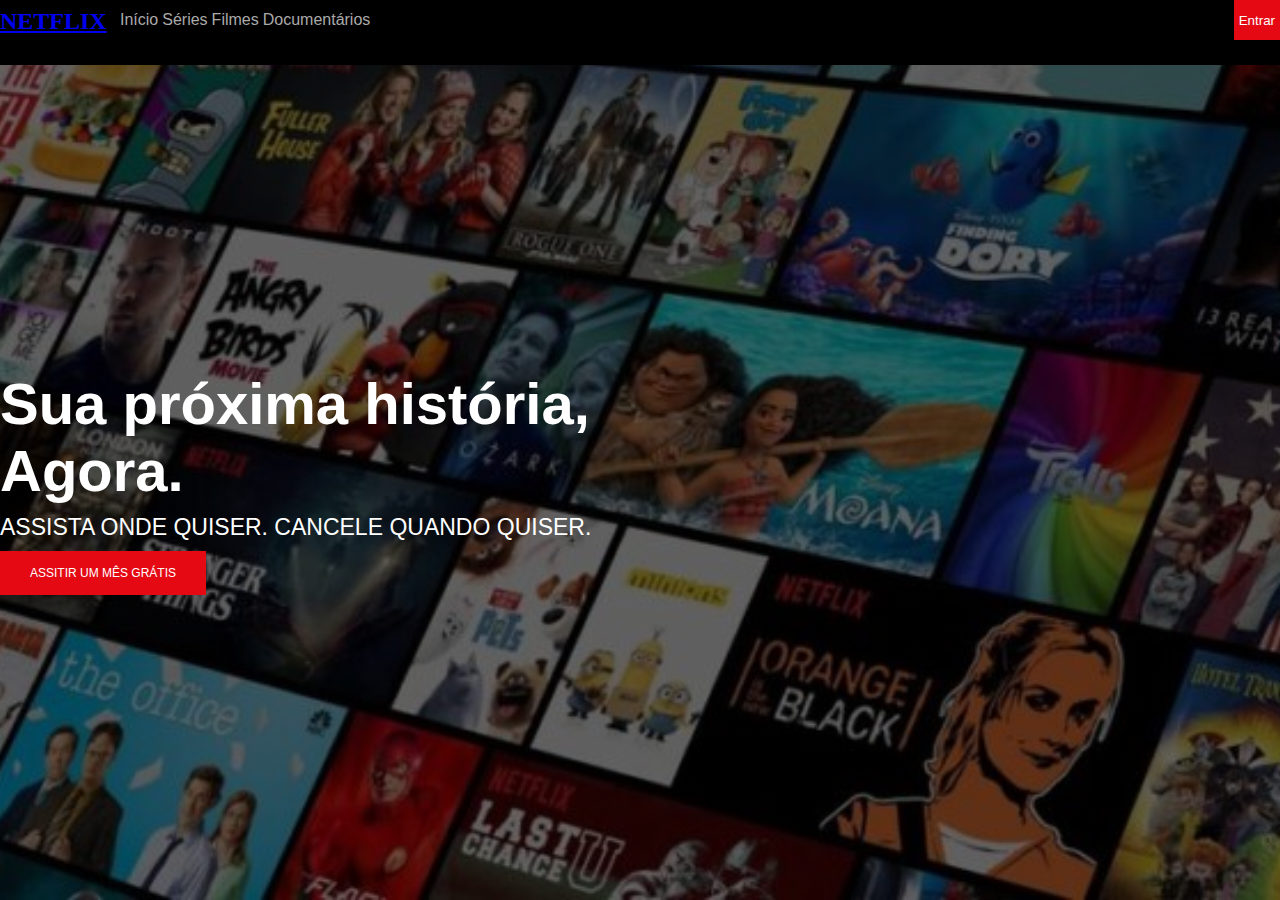
<file: index2.html>
<!DOCTYPE html>
<html lang="pt-br">
    <head>
        <meta charset="UTF-8" />
        <meta name="viewport" content="width=device-width, initial" user-scalable="no">
        <link rel="stylesheet" href="assets/css/index.css">
        <link rel="stylesheet" href="assets/css/header.css">
        

        <title>Interface Netflix</title>
    </head>
<body>
    <div class="alert">Interface Netflix</div>

    <!--Cabeçalho do site-->
    <!--CSS do Header foi aplicado no header.css-->
    <header>
        <!--Criação de um container para criação do menu-->
        <div class="container">
            <!--MENU MOBILE-->
            <i class="fas fa-bars"></i>
            
            <!--LOGO-->
            <a href="index.html">
                <h2 class="logo">NETFLIX</h2>
            </a>
            <!--Menus de navegação-->
            <nav>
                <a href="index.html">Início</a>
                <a href="tela_inicial.html">Séries</a>
                <a href="tela_inicial.html">Filmes</a>
                <a href="tela_inicial.html">Documentários</a>
            </nav>
            <a href="login.html">
            <button role="button" class="botao_entrar">Entrar</button>
            </a>    
        
        </div>
    </header>

    <!--Criação de uma div semântica para melhorar as buscas por SEO-->
    <main>
        <div class="filme-tela-principal">
            <div class="container-tela-inicial">
                <h3 class="titulo-tela-inicial">Sua próxima história,<br>Agora.</h3>
                <p class="descricao-tela-inicial">ASSISTA ONDE QUISER. CANCELE QUANDO QUISER.</p>
            </div>
            <!--Div grupo de botões-->
            <div class="botao_assinar">
                <a href="login.html">
                    <button role="button" class="botao-assinar">
                        ASSITIR UM MÊS GRÁTIS
                    </button>
                </a>

            </div>
           
        </div>

        
    </main>
   

</body>
</html>
</file>
<file: assets/css/index.css>
/*Declarar variável dentro do CSS */
:root{
    /*Definição de cores padrão no site. Assim as variáveis poderão serem chamadas em todo site*/
    --vermelha:#E50914;
    --preta:#141414;

}
*{
    /*Resetar os estilos padrão do HTML*/
    margin: 0;
    padding: 0;
    /*Não deixa o elemento expandir a caixa da div*/
    box-sizing: border-box;
}
body{
    /*Chamado a variável referente a cor do site*/
    background:var(--preta);
    font-family: 'Times New Roman',Times,serif;
    color: white;
}

.filme-tela-principal{
    font-size:18px;
    /*colocar imagem com banner com tema mais escuro*/
   background: linear-gradient(rgba(0.90,0,0,.50),rgba(.90,0,0,.50)100%), url('../images/netflix_banner_tela_inicial.jpg');
    height:calc(100vh - 0px);

    background-size: cover;
    background-position:center;
    display: flex;
    flex-direction: column;
    justify-content: center;
      
}



.container-tela-titulo{
    width: 100%;
}
.container-tela-inicial-text{
    max-width:1440px;
    align-items: start;  
    margin:auto;
    display: flex;
    flex-direction: column;

}
.descricao-tela-inicial{
    font-size:23px;
    margin-bottom:10px;
    font-family:Arial;

}
.titulo-tela-inicial {
    font-size:58px;
    margin-top:5%;
    margin-bottom:10px;
    font-family:Arial;


    font-family: 'Trebuchet MS', 'Lucida Sans', 'Lucida Sans Regular', 'Lucida Grande', 'Lucida Sans Unicode', Geneva, Verdana, sans-serif;}

/*Filmes principal*/
.alert{
    display:none;
}
.botao-assinar{
    background-color: var(--vermelha);
    border:none;
    color:white;
    padding: 15px 30px;
    margin-right: 15px;
    font-size: 12px;
  
    /*mudarcursorcomoponteiro,parausuáriosaberquesetratadeumbotão*/
    cursor:pointer;
    /*fazumatransiçãode3.0segundosnamudançaaopassaromouse*/
    transition: ;
    -webkit-transition: .5s ease all;
    -moz-transition:.5s ease all;
    -ms-transition:.5s ease all;
}


.botao-assinar:hover{
    background-color: rgb(121, 6, 6)(124, 4, 4);
/*dar afastada nos icones*/

}
</file>
<file: assets/css/header.css>
:root{
    /*Definição de cores padrão no site. Assim as variáveis poderão serem chamadas em todo site*/
    --vermelha:#E50914;
    --preta:#141414;

}
*{
    /*Resetar os estilos padrão do HTML*/
    margin: 0;
    padding: 0;
    /*Não deixa o elemento expandir a caixa da div*/
    box-sizing: border-box;
}
/*Elementos base*/

body{
    /*Chamado a variável referente a cor do site*/
    background:var(--preta);
    font-family: 'Times New Roman',Times,serif;
    color: white;
}
header {
    background-color:#000;
    color: #fff;
    width:100%;
    z-index:999; /*Deixa sobre os outros*/
    position:fixed;
    height:65px;



}

.container{ /* BARRA FIXA */
    display: flex; /*Utiliza a Flex box, alinhando os elementos na tela, jogando tudo para uma linha*/
    max-width:1440px;
    align-items: center;
    margin:auto;
    
    flex-direction: row;
    justify-content:space-between;
    background-color:var --preta;
    position:fixed;
    z-index:999; /*Deixa sobre os outros*/
    left:0;
    right: 0;
    top:0;
    overflow:hidden;

    
} 

header .container ul{
    align-items: center;
    display: flex;
    margin: 10px;
    margin-left: 20px;    
    font-size: 16px;
}

nav{
    flex:1;
    align-items:center;
}

.nav-left{
    flex:1;
    display: flex;
    float: left;
    position: relative;
    top: 14px;
    justify-content:flex-start; /*Alinha os elementos - Space Between*/
}

.nav-right{
    flex:2;
    display: flex;
    position: relative;
    justify-content:flex-end;
    
}

.perfil{
    width: 40px;
    border-radius: 5px;
}

.container li{
    margin-right: 20px;
    
    list-style-type:none;
}


header .logo{
    margin-right: 20px;
    width: 100px;
    height: 25px;
    
}


header nav a{
    text-decoration: none; /*Tira a linha do Link*/
    color: #AAA; 
    font-family: Arial, Helvetica, sans-serif;
}

header nav a:hover{
    color: #FFF;
}



/*OCULTAR MENU MOBILE*/
.menu_mobile{
    display:none;
}

header button{    
    text-decoration: none;
    border:0;
    height: 40px;
    right: 80px;
    padding: 5px;
    background-color: #E50914;
    color: #fff;    
}
header .botao_entrar{
    height: 40px;
    right: 180px;
}


@media only screen and (max-width:918px){
    header .container nav{
        display: none;
    }
    /*REEXIBIR MENU MOBILE*/

    header .container .menu_mobile i{
        display:block;
    }
    header .logo{
        display: flex;
        align-items: center
    }
}
</file>
